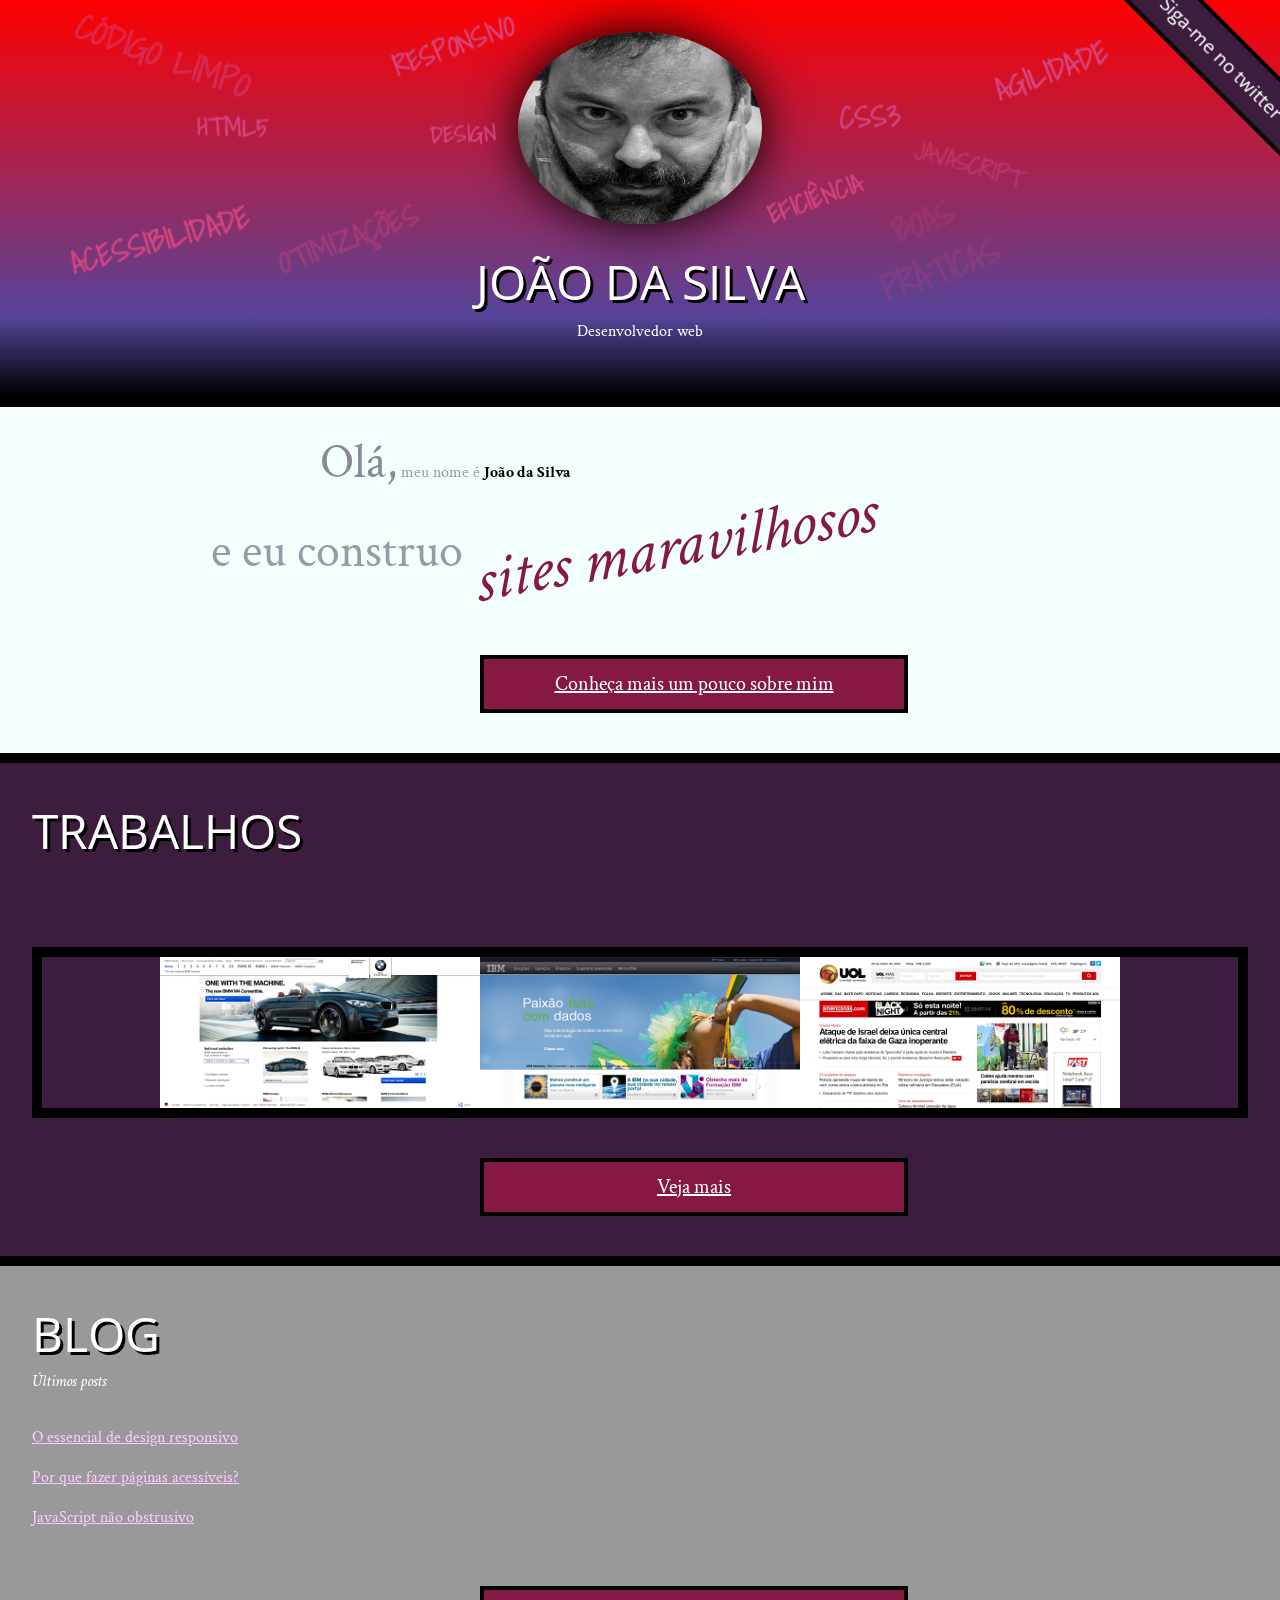
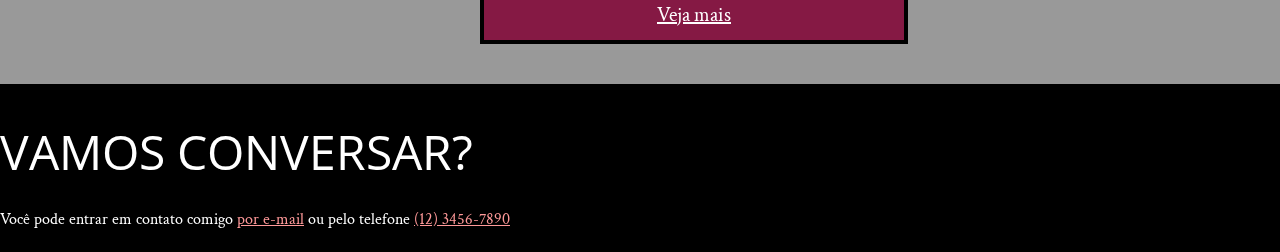
<file: index.html>
<!DOCTYPE html>
<html lang="pt">
<head>
    <meta charset="UTF-8">
    <title >João da Silva - Desenvolvedor Web</title>
    <link rel="shortcut icon" href="img/favicon.png">
    <link rel="stylesheet" href="css/reset.css">
    <link rel="stylesheet" href="css/site.css">
    <link rel="stylesheet" href="css/index.css">
    <link rel="stylesheet" href="http://fonts.googleapis.com/css?family=Crimson+Text:400,400italic,600">
    <link rel="stylesheet" href="http://fonts.googleapis.com/css?family=Open+Sans+Condensed:700">
    <link rel="stylesheet" href="http://fonts.googleapis.com/css?family=Shadows+Into+Light">
    <link rel="stylesheet" href="css/animate.css">
</head>

<body>
    <header class="titulo-principal">
        <img class="foto-home" src="img/eu.jpg" alt="Foto de João da Silva"/>
        <h1 class="animate infinite shake">João da Silva</h1>
        <p class="profissao">Desenvolvedor web</p>
          <ul class="palavras-home">
            <li class="palavra-home eficiencia">Eficiência</li>
            <li class="palavra-home boas-praticas">Boas práticas</li>
            <li class="palavra-home codigo-limpo">Código limpo</li>
            <li class="palavra-home css3">CSS3</li>
            <li class="palavra-home html5">HTML5</li>
            <li class="palavra-home javascript">JavaScript</li>
            <li class="palavra-home acessibilidade">Acessibilidade</li>
            <li class="palavra-home responsivo">Responsivo</li>
            <li class="palavra-home otimizacoes">Otimizações</li>
            <li class="palavra-home agilidade">Agilidade</li>
            <li class="palavra-home design">Design</li>
    </ul>
        <a class="banner-twitter" href="https://www.twitter.com/joaodasilva">Siga-me no twitter</a>
    </header>
    <main>
        <section class="secao-inicio saudacao">
            <p class="saudacao"><span class="saudacao-inicio">Olá,</span> meu nome é <strong>João da Silva</strong> <span class="saudacao-ultima-linha">e eu construo <em>sites maravilhosos</em></span></p>
            <a class="botao-index" href="bio.html">Conheça mais um pouco sobre mim</a>
        </section>
        
        <section class="secao-inicio trabalhos">
            <h1>Trabalhos</h1>
            <ul>
                <li><img class="image" src="img/bmw.png" alt="Site da BMW"></li>
                <li><img class="image" src="img/ibm.png" alt="Site da IBM"></li>
                <li><img class="image" src="img/uol.png" alt="Site da UOL"></li>
            </ul>
            <a class="botao-index" href="portfolio.html">Veja mais</a>
        </section>
        
        <section class="secao-inicio blog">
            <h1>Blog</h1>
            <p class="links">Últimos posts</p>
            <ol>
                <li class="link-blog">
                    <a class="post-destaque" href="blog.html">O essencial de design responsivo</a>
                    <p class="inicio-post">Design responsivo tem ganho cada vez mais atenção como técnica de desenvolvimento de páginas web para dispositivos móveis. Mas como começar?</p>
                </li>
                <li class="link-blog">
                    <a class="post-destaque" href="blog.html">Por que fazer páginas acessíveis?</a>
                     <p class="inicio-post">Paginas acessiveis te darao mais acessos e consequentemente mais divulgaçao e dinheiro.</p>
                </li>
                <li class="link-blog">
                    <a class="post-destaque" href="blog.html">JavaScript não obstrusivo</a>
                    <p class="inicio-post">Javascript e a principal linguagem de programaçao da web, que precisa ser bem escrita para nao tornar seu conteudo pesado e a pagina lenta.</p>
                </li>
            </ol>
            <a class="botao-index" href="blog.html">Veja mais</a>
        </section>
    </main>
    
    <footer>
        <h1 class="secao-inicio">Vamos conversar?</h1>
        <p>Você pode entrar em contato comigo <a href="contato.html">por e-mail</a> ou pelo telefone <a href="tel:+551234567890">(12) 3456-7890</a></p>
    </footer>
</body>
</html>
</file>
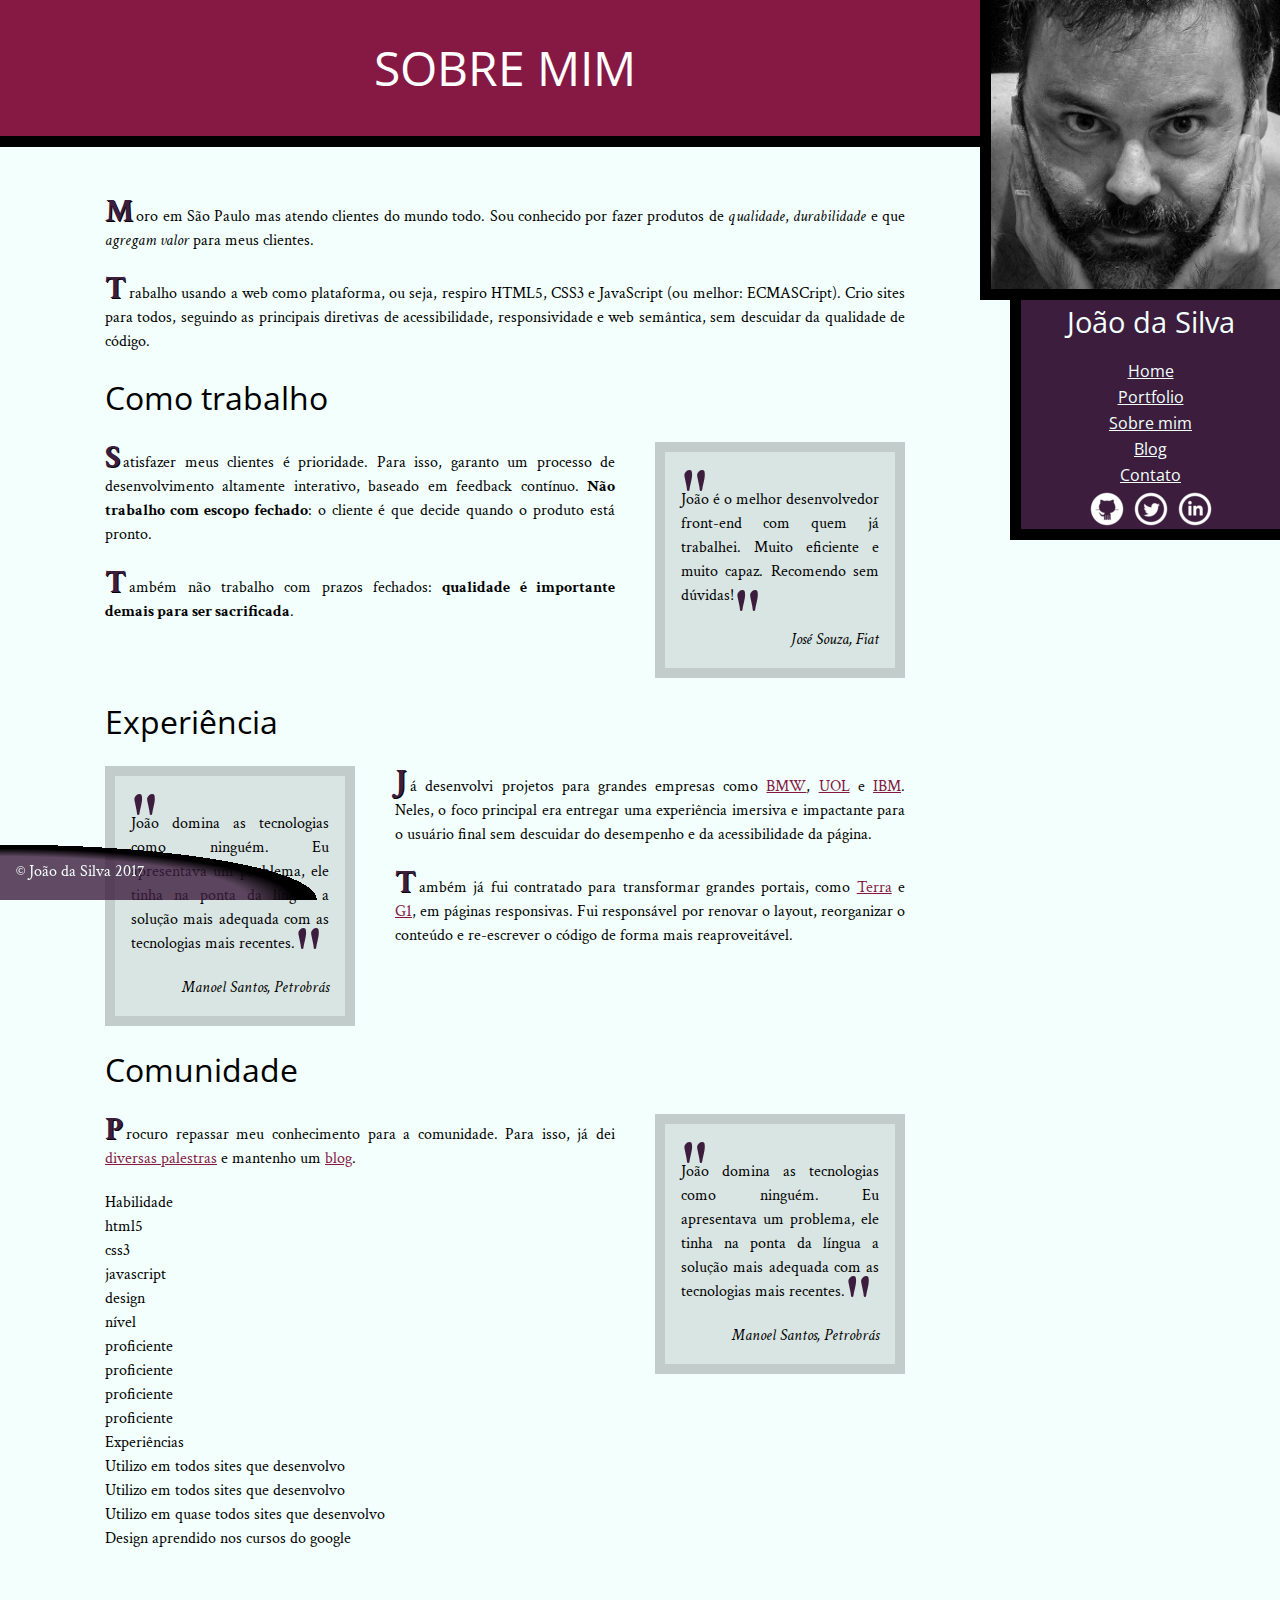
<file: bio.html>
<!DOCTYPE html>
<html>
	<head>
		<title>Biografia - João da Silva</title>
		<meta charset="utf-8">
		<link rel="icon" href="img/favicon.png">
		<link rel="stylesheet" href="css/reset.css">
		<link rel="stylesheet" href="css/site.css">
		<link rel="stylesheet" href="css/bio.css">
		<link rel="stylesheet" href="http://fonts.googleapis.com/css?family=Crimson+Text:400,400italic,600">
		<link rel="stylesheet" href="http://fonts.googleapis.com/css?family=Courgette">
		<link rel="stylesheet" href="http://fonts.googleapis.com/css?family=Open+Sans+Condensed:700">
	</head>
	<body>
		<main>
			<h1 class="titulo-principal">Sobre mim</h1>

			<div class="container">
				<p>Moro em São Paulo mas atendo clientes do mundo todo. Sou conhecido por fazer produtos de <em>qualidade</em>, <em>durabilidade</em> e que <em>agregam valor</em> para meus clientes.</p>

				<p>Trabalho usando a web como plataforma, ou seja, respiro HTML5, CSS3 e JavaScript (ou melhor: ECMASCript). Crio sites para todos, seguindo as principais diretivas de acessibilidade, responsividade e web semântica, sem descuidar da qualidade de código.</p>

				<h2 class="subtitulo-texto">Como trabalho</h2>

				<blockquote tabindex="1" class="citacao-bio" >
					<p class="position-p-blockquote">João é o melhor desenvolvedor front-end com quem já trabalhei. Muito eficiente e muito capaz. Recomendo sem dúvidas!</p>
					<cite>José Souza, Fiat</cite>
				</blockquote>

				<p>Satisfazer meus clientes é prioridade. Para isso, garanto um processo de desenvolvimento altamente interativo, baseado em feedback contínuo. <strong>Não trabalho com escopo fechado</strong>: o cliente é que decide quando o produto está pronto.</p>

				<p>Também não trabalho com prazos fechados: <strong>qualidade é importante demais para ser sacrificada</strong>.</p>

				<h2 class="subtitulo-texto">Experiência</h2>

				<blockquote tabindex="2" class="citacao-bio">
					<p class="position-p-blockquote">João domina as tecnologias como ninguém. Eu apresentava um problema, ele tinha na ponta da língua a solução mais adequada com as tecnologias mais recentes.</p>
					<cite>Manoel Santos, Petrobrás</cite>
				</blockquote>

				<p>Já desenvolvi projetos para grandes empresas como <a href="http://www.bmw.com">BMW</a>, <a href="http://www.uol.com.br">UOL</a> e <a href="http://www.ibm.com.br">IBM</a>. Neles, o foco principal era entregar uma experiência imersiva e impactante para o usuário final sem descuidar do desempenho e da acessibilidade da página.</p>

				<p>Também já fui contratado para transformar grandes portais, como <a href="http://www.terra.com.br">Terra</a> e <a href="http://www.g1.globo.com">G1</a>, em páginas responsivas. Fui responsável por renovar o layout, reorganizar o conteúdo e re-escrever o código de forma mais reaproveitável.</p>

				<h2 class="subtitulo-texto">Comunidade</h2>

                <blockquote tabindex="3" class="citacao-bio">
					<p class="position-p-blockquote">João domina as tecnologias como ninguém. Eu apresentava um problema, ele tinha na ponta da língua a solução mais adequada com as tecnologias mais recentes.</p>
					<cite>Manoel Santos, Petrobrás</cite>
				</blockquote>
				
                <p>Procuro repassar meu conhecimento para a comunidade. Para isso, já dei <a href="portfolio.html">diversas palestras</a> e mantenho um <a href="blog.html">blog</a>.</p>
				
				<nav class="tabela-competencias">
					<ul class="coluna-habilidades">
						<li class="linha-um">Habilidade</li>
						<li>html5</li>
						<li>css3</li>
						<li>javascript</li>
						<li>design</li>	
					</ul>
					<ul>
						<li class="linha-um">nível</li>
						<li>proficiente</li>
						<li>proficiente</li>
						<li>proficiente</li>
						<li>proficiente</li>	
					</ul>
					<ul>
						<li class="linha-um">Experiências</li>
						<li>Utilizo em todos sites que desenvolvo</li>
						<li>Utilizo em todos sites que desenvolvo</li>
						<li>Utilizo em quase todos sites que desenvolvo</li>
						<li>Design aprendido nos cursos do google</li>	
					</ul>
				</nav>
			</div>
		</main>
        <img src="img/eu.jpg" alt="Foto de João da Silva" class="minha-foto">
        <aside class="navegacao-site">
			<h1>João da Silva</h1>
			<nav>
				<ul>
					<li><a href="index.html">Home</a></li>
					<li><a href="portifolio.html">Portfolio</a></li>
					<li><a href="bio.html">Sobre mim</a></li>
					<li><a href="blog.html">Blog</a></li>
					<li><a href="contato.html">Contato</a></li>
				</ul>
			</nav>
			<ul class="icones-redes-sociais">
				<li>
					<a data-legenda="Vejam meus projetos opensource" href="https://github.com/joaodasilva" class="github">Github
					</a>
				</li>
				<li>
					<a data-legenda="Confiram minhas publicaçoes curtas de ate 280 caracteres"  href="https://twitter.com/joaodasilva" class="twitter">Twitter
					</a>
				</li>
				<li>
					<a data-legenda="Avaliem minhas experiencias profissionais" href="https://br.linkedin.com/pub/joão-da-silva/32/4/508" class="linkedin">LinkedIn
					</a>
				</li>
			</ul>
		</aside>
		<footer class="rodape-pagina">
			&copy; João da Silva 2017
		</footer>
	</body>
</html>
</file>
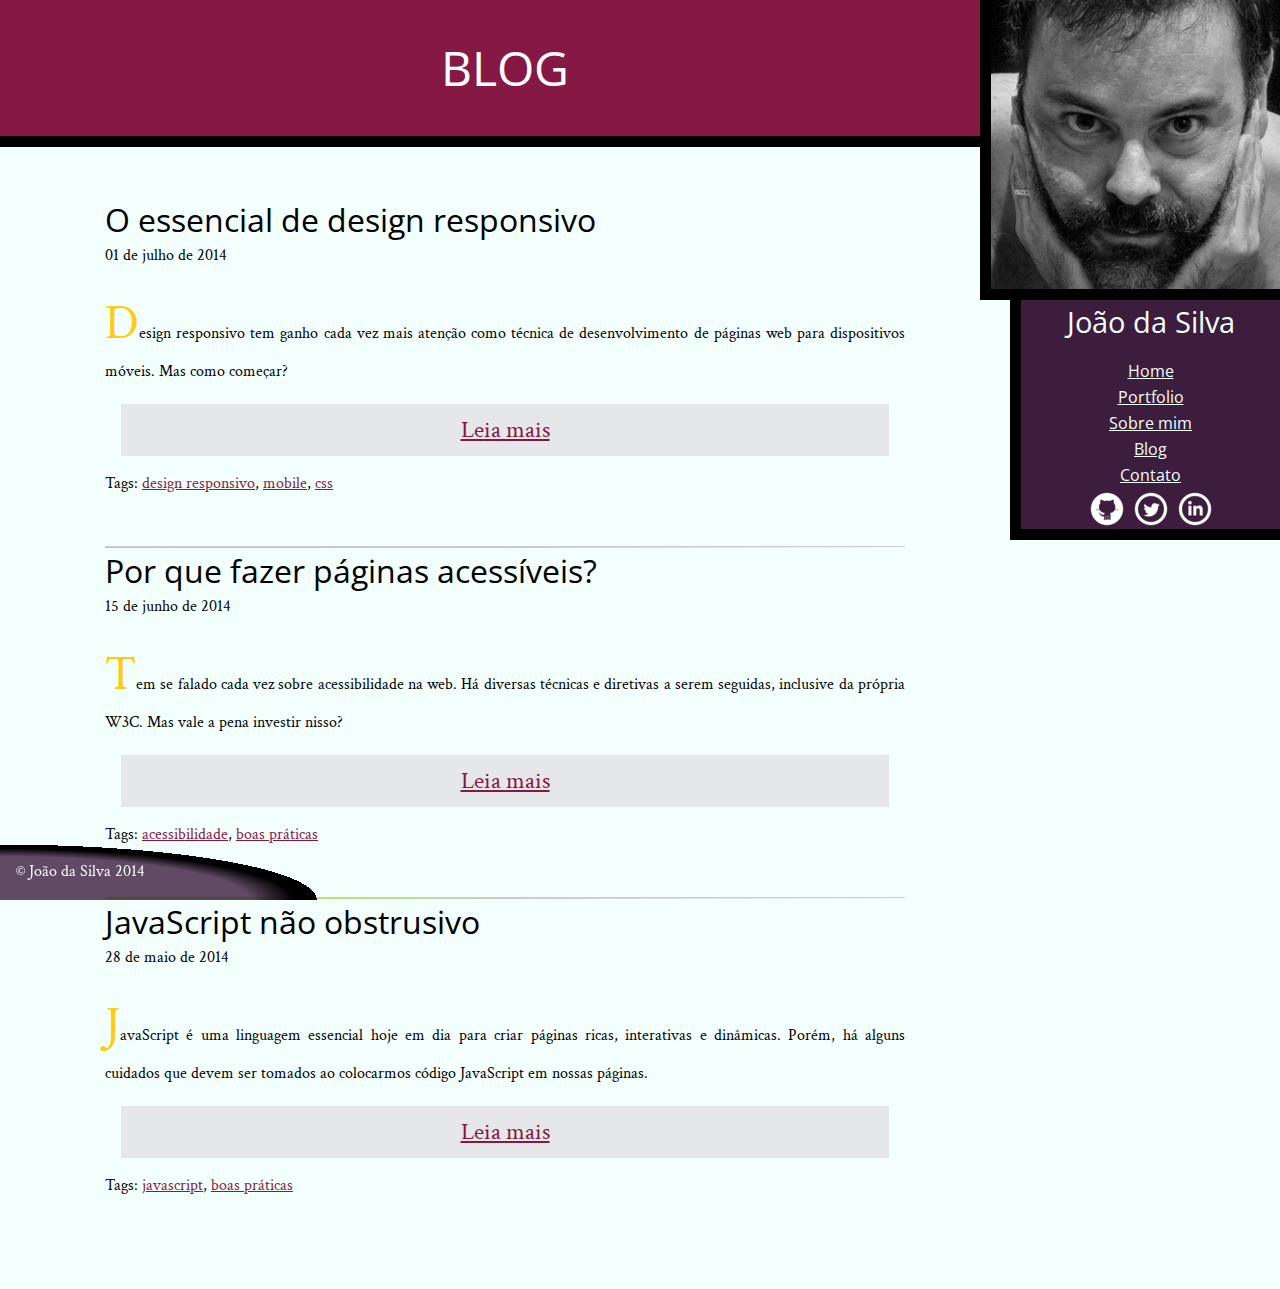
<file: blog.html>
<!DOCTYPE html>
<html>
	<head>
		<title>Blog - João da Silva</title>
		<meta charset="utf-8">
		<link rel="icon" href="img/favicon.png">
		<link rel="stylesheet" href="css/reset.css">
		<link rel="stylesheet" href="css/site.css">
		<link rel="stylesheet" href="css/blog.css">
		<link rel="stylesheet" href="http://fonts.googleapis.com/css?family=Crimson+Text:400,400italic,600">
		<link rel="stylesheet" href="http://fonts.googleapis.com/css?family=Open+Sans+Condensed:700">
	</head>
	<body>
		<main>
			<h1 class="titulo-principal">Blog</h1>

			<div class="container">
				<article class="artigo">
					<h2 class="subtitulo-texto">O essencial de design responsivo</h2>
					<time datetime="2014-07-01">01 de julho de 2014</time>

					<p>Design responsivo tem ganho cada vez mais atenção como técnica de desenvolvimento de páginas web para dispositivos móveis. Mas como começar?</p>

					<a class="leia-mais" href="#">Leia mais</a>
					<footer>Tags: <a href="#">design responsivo</a>, <a href="#">mobile</a>, <a href="#">css</a></footer>
				</article>

				<article class="artigo">
					<h2 class="subtitulo-texto">Por que fazer páginas acessíveis?</h2>
					<time datetime="2014-06-15">15 de junho de 2014</time>

					<p>Tem se falado cada vez sobre acessibilidade na web. Há diversas técnicas e diretivas a serem seguidas, inclusive da própria W3C. Mas vale a pena investir nisso?</p>

					<a class="leia-mais" href="#">Leia mais</a>
					<footer>Tags: <a href="#">acessibilidade</a>, <a href="#">boas práticas</a></footer>
				</article>

				<article class="artigo">
					<h2 class="subtitulo-texto">JavaScript não obstrusivo</h2>
					<time datetime="2014-05-28">28 de maio de 2014</time>

					<p>JavaScript é uma linguagem essencial hoje em dia para criar páginas ricas, interativas e dinâmicas. Porém, há alguns cuidados que devem ser tomados ao colocarmos código JavaScript em nossas páginas.</p>
					
					<a class="leia-mais" href="#">Leia mais</a>
					<footer>Tags: <a href="#">javascript</a>, <a href="#">boas práticas</a></footer>
				</article>
			</div>
		</main>
		<img src="img/eu.jpg" alt="Foto de João da Silva" class="minha-foto">
		<aside class="navegacao-site">
			<h1>João da Silva</h1>
			<nav>
				<ul>
					<li><a href="index.html">Home</a></li>
					<li><a href="portifolio.html">Portfolio</a></li>
					<li><a href="bio.html">Sobre mim</a></li>
					<li><a href="blog.html">Blog</a></li>
					<li><a href="contato.html">Contato</a></li>
				</ul>
			</nav>
			<ul class="icones-redes-sociais">
				<li>
					<a data-legenda="Vejam meus projetos opensource" href="https://github.com/joaodasilva" class="github">Github
					</a>
				</li>
				<li>
					<a data-legenda="Confiram minhas publicaçoes curtas de ate 280 caracteres"  href="https://twitter.com/joaodasilva" class="twitter">Twitter
					</a>
				</li>
				<li>
					<a data-legenda="Avaliem minhas experiencias profissionais" href="https://br.linkedin.com/pub/joão-da-silva/32/4/508" class="linkedin">LinkedIn
					</a>
				</li>
			</ul>
		</aside>
		<footer class="rodape-pagina">
			&copy; João da Silva 2014
		</footer>
	</body>
</html>
</file>
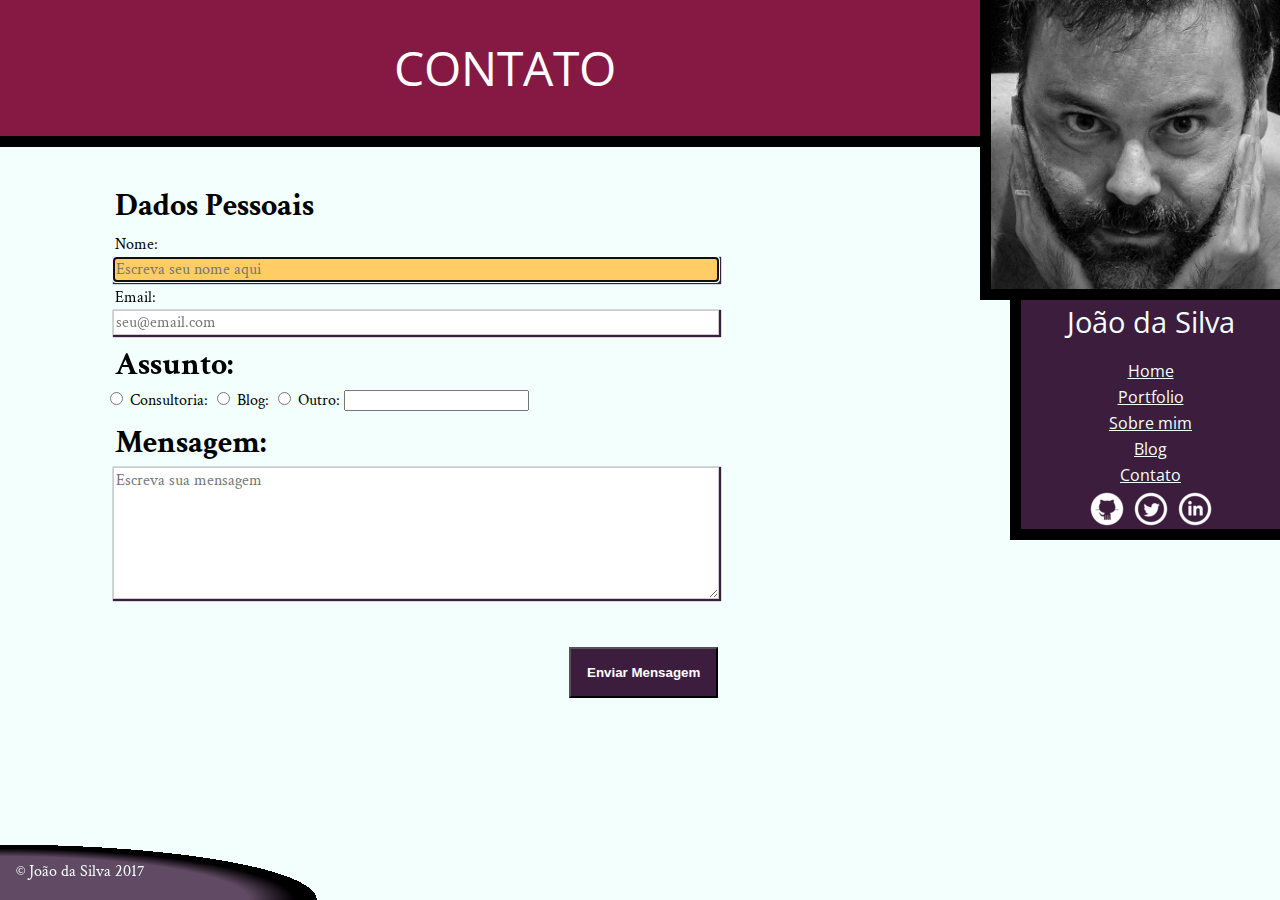
<file: contato.html>
<!DOCTYPE html>
<html>
	<head>
		<title>Contato - João da Silva</title>
		<meta charset="utf-8">
		<link rel="icon" href="img/favicon.png">
		<link rel="stylesheet" href="css/reset.css">
		<link rel="stylesheet" href="css/site.css">
		<link rel="stylesheet" href="css/contato.css">
		<link rel="stylesheet" href="http://fonts.googleapis.com/css?family=Crimson+Text:400,400italic,600">
		<link rel="stylesheet" href="http://fonts.googleapis.com/css?family=Courgette">
		<link rel="stylesheet" href="http://fonts.googleapis.com/css?family=Open+Sans+Condensed:700">
	</head>
	<body>
		<main>
			<h1 class="titulo-principal">Contato</h1>
            <div class="container">
            <form>
                <fieldset>
                    <legend>Dados Pessoais</legend>
                        <label for="nome">
                            Nome:
						</label>
                        <input title="No minimo 4 caracteres; Letra Maiusculas, minusculas, numeros e espaço sao permitidos" pattern="[A-Z a-z]*{4,}" id="nome" name="nome" placeholder="Escreva seu nome aqui" type="nome" required autofocus focus>
                        <label for="email">
                            Email:
                        </label>
                        <input id="email" name="email" placeholder="seu@email.com" type="email" required placeholder>
                </fieldset>
                
                <fieldset>
                    <legend>Assunto:</legend>

                        <input type="radio" id="consultoria" name="assunto" value="consult">
                        <label for="consultoria">
                            Consultoria:
                        </label>

                        <input type="radio" id="blog" name="assunto" value="blog">
                        <label for="blog">
                            Blog:
                        </label>

                        <input type="radio" id="outro" name="assunto" value="Outro">
                        <label for="Outro">
                            Outro:
                        </label>
                        <input type="textarea" name="text-outro">

                        <label for="msg" >
                            Mensagem:
                        </label>
                        <textarea id="msg" name="mensagem" cols="30" rows="6" placeholder="Escreva sua mensagem" type="mensagem" required></textarea>
                        
                        <button type="submit">Enviar Mensagem</button> 
                    
                    
                </fieldset>
            </form>
            </div>
		</main>
        
        
        
        <img src="img/eu.jpg" alt="Foto de João da Silva" class="minha-foto">
        <aside class="navegacao-site">
			<h1>João da Silva</h1>
			<nav>
				<ul>
					<li><a href="index.html">Home</a></li>
					<li><a href="portifolio.html">Portfolio</a></li>
					<li><a href="bio.html">Sobre mim</a></li>
					<li><a href="blog.html">Blog</a></li>
					<li><a href="contato.html">Contato</a></li>
				</ul>
			</nav>
			<ul class="icones-redes-sociais">
				<li>
					<a data-legenda="Vejam meus projetos opensource" href="https://github.com/joaodasilva" class="github">Github
					</a>
				</li>
				<li>
					<a data-legenda="Confiram minhas publicaçoes curtas de ate 280 caracteres"  href="https://twitter.com/joaodasilva" class="twitter">Twitter
					</a>
				</li>
				<li>
					<a data-legenda="Avaliem minhas experiencias profissionais" href="https://br.linkedin.com/pub/joão-da-silva/32/4/508" class="linkedin">LinkedIn
					</a>
				</li>
			</ul>
		</aside>
		<footer class="rodape-pagina">
			&copy; João da Silva 2017
		</footer>
	</body>
</html>
</file>
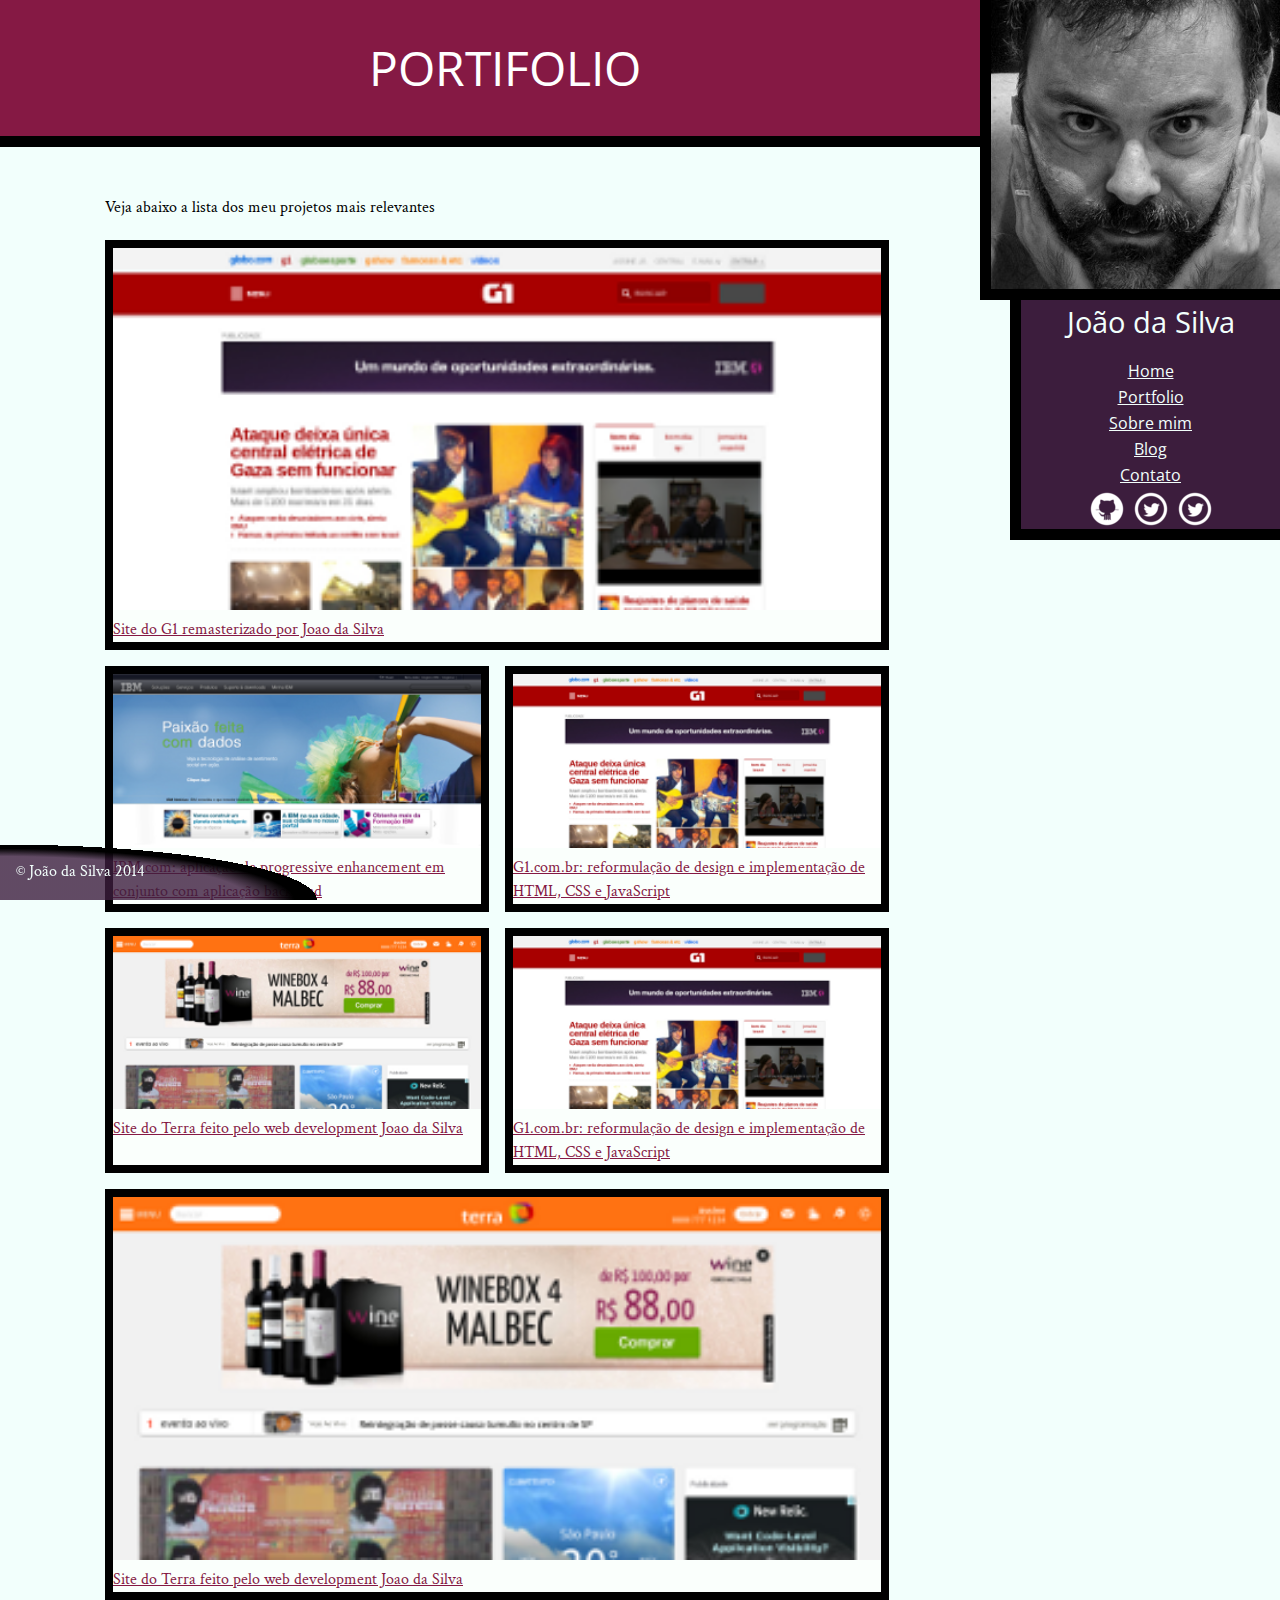
<file: portifolio.html>
<!DOCTYPE html>
<html>
	<head>
		<title>Portifolio - João da Silva</title>
		<meta charset="utf-8">
		<link rel="icon" href="favicon.png">
		<link rel="stylesheet" href="css/reset.css">
		<link rel="stylesheet" href="css/site.css">
		<link rel="stylesheet" href="css/portifolio.css">
		<link rel="stylesheet" href="http://fonts.googleapis.com/css?family=Crimson+Text:400,400italic,600">
		<link rel="stylesheet" href="http://fonts.googleapis.com/css?family=Open+Sans+Condensed:700">
	</head>
	<body>
        
		<main>
			<h1 class="titulo-principal">Portifolio</h1>
            <div class="container">
                <p>Veja abaixo a lista dos meu projetos mais relevantes</p>
                <ul class="portifolio">
                        
                    <li>
                        <a href="https://www.g1.com.br">
                        <figure >
                                <img src="img/g1.png" alt="Design responsivo do site da g1" />
                                <figcaption>Site do G1 remasterizado por Joao da Silva</figcaption>
                        </figure>
                        </a>
                    </li>
                    <li>
						<a href="http://www.ibm.com.br">
							<figure>
								<img src="img/ibm.png" alt="Site da IBM">
								<figcaption>IBM.com: aplicação de progressive enhancement em conjunto com aplicação back-end</figcaption>
							</figure>
						</a>
					</li>
					<li>
						<a href="http://g1.com.br">
							<figure>
								<img src="img/g1.png" alt="Front-page do portal G1">
								<figcaption>G1.com.br: reformulação de design e implementação de HTML, CSS e JavaScript</figcaption>
							</figure>
						</a>
					</li>
					<li>
						<a href="https://www.terra.com.br">  
							<figure>
								<img src="img/terra.png" alt="Site do terra feito por Joao da Silva"/>
								<figcaption>Site do Terra feito pelo web development Joao da Silva</figcaption>
							</figure>
						</a>
					</li>  
					<li>
						<a href="http://g1.com.br">
							<figure>
								<img src="img/g1.png" alt="Front-page do portal G1">
								<figcaption>G1.com.br: reformulação de design e implementação de HTML, CSS e JavaScript</figcaption>
							</figure>
						</a>
					</li>
					<li>
						<a href="https://www.terra.com.br">  
							<figure>
								<img src="img/terra.png" alt="Site do terra feito por Joao da Silva"/>
								<figcaption>Site do Terra feito pelo web development Joao da Silva</figcaption>
							</figure>
						</a>
					</li> 
					  
				</ul>
            </div>
		</main>
		
            <img src="img/eu.jpg" alt="Foto de João da Silva" class="minha-foto">
		<aside class="navegacao-site">
			<h1>João da Silva</h1>
			<nav>
				<ul>
					<li><a href="index.html">Home</a></li>
					<li><a href="portfolio.html">Portfolio</a></li>
					<li><a href="bio.html">Sobre mim</a></li>
					<li><a href="blog.html">Blog</a></li>
					<li><a href="contato.html">Contato</a></li>
				</ul>
			</nav>
			<ul class="icones-redes-sociais">
				<li>
					<a href="https://github.com/joaodasilva" class="github">
						Github>
					</a>
				</li>
				<li>
					<a href="https://twitter.com/joaodasilva" class="twitter">Twitter>
					</a>
				</li>
				<li>
					<a href="https://br.linkedin.com/pub/joão-da-silva/32/4/508" class="twitter">linkedin</a>
				</li>
			</ul>
		</aside>
		<footer class="rodape-pagina">
			&copy; João da Silva 2014
		</footer>
	</body>
</html>
</file>
<file: css/site.css>
/* 1rem = 16px */
html{
    font-size: 100%;
}

body {
	font-family: "Crimson Text", "Times New Roman", serif;
	background-color: #F2FFFC;
	font-size: 100%;
	line-height: 1.5;
}

h1, h2 {
	font-family: "Open Sans Condensed", "Arial", sans-serif;
}

h2{
    clear: both;
}

.titulo-principal {
	font-size: 300%;
	text-align: center;
	background-color: #851944;
	color: #FFF;
	padding: 2rem;
	border-bottom: 0.7rem solid black;
    text-transform: uppercase;
}

p {
	text-align: justify;
	margin:  1.25rem 0;
}

.navegacao-site {
	text-align: center;
	background-color: #3C1D3D;
	color: #F2FFFC;
}

.rodape-pagina {
	/*background-color: #000;*/
	color: #F2FFFC;
    clear: both;
	position: fixed;
	bottom: 0;
	left: 0;
	width: 100%;
    padding: 1rem;
    background-size: 25% 100%;
    background-image: radial-gradient(ellipse at left bottom,
        rgba(60, 29, 61, 0.8),
        rgba(60, 29, 61, 0.8) 55%,
        black 65%,
        black 70%,
        transparent 70%);
    background-repeat: no-repeat;
}

main a {
	color: #851944;
}

.navegacao-site a {
	color: inherit;
	font-family: "Open Sans Condensed", sans-serif;
}

.container {
	width: 50rem;
	margin: auto;
	padding: 1.8rem 0;
    margin-bottom: 2rem;
}

.navegacao-site h1 {
	font-size: 1.8rem;
	margin-bottom: 1rem;
}

strong {
	font-weight: bold;
}

em {
	font-style: italic;
}

.subtitulo-texto {
	font-size: 2rem;
}

.icones-redes-sociais li {
    display: inline-block;
}

.icones-redes-sociais a {
    height: 2.5rem;
    width: 2.5rem;
    display: block;
    text-indent: -99999px;
}
.icones-redes-sociais a{
    position: relative;
}
/*legenda dos icones das redes sociais*/
.icones-redes-sociais a:focus:after,
.icones-redes-sociais a:hover:after{
    content: attr(data-legenda);
    position: absolute;
    top: 100%;
    left: 0%;
    text-indent: 0;
    width: 250%;
    background-color: black;
    color: #FFF;
    font-size: .6rem;
}
/* design na egenda dos icones das redes sociais*/
.icones-redes-sociais a:hover::before,
.icones-redes-sociais a:focus::before {
    content: '';
    width: 1em;
    height: 1em;
    background-color: black;
    position: absolute;
    bottom: 0;
    left: 0;
    transform: translateY(.5em) rotate(45deg);
}
.github{
    background-image: url(../img/github.png);
}

.twitter{
    background-image: url(../img/twitter.png);
}

.linkedin{
    background-image: url(../img/linkedin.png);
}

main{
    width: calc(100% - 0.9 * 300px);
}
main a:hover{
    background-color: red;
}
main a:focus,
footer a:hover,
footer a:focus{
    background-color: red;
}
.minha-foto, .navegacao-site{
        box-sizing: border-box;    
        border-bottom: 0.7rem solid black;
        border-left: 0.7rem solid black;
}
nav li:hover{
    text-transform: uppercase;
}

.minha-foto{
    position: absolute;
    top: 0;    
    right: 0;
    width: 300px;
}
blockquote{
    position: relative;
}
.navegacao-site, .rodape-pagina {
    padding: 1.2                                                                                                                                                                                                                                                                                    5;
}
.navegacao-site{
    width: calc(0.9 * 300px);
    position: absolute;
    top: 300px;
    right: 0;
}
footer{
    clear: both;
    position: relative;
    bottom: 0px;
    width: 100%;
    box-sizing: border-box;
    display: block;
}
footer p{
    display: inline-block;
    text-transform: none
}
</file>
<file: css/index.css>
html {
    font-size: 16px;
    width: 100%;
    overflow-x: hidden;
    height: 100%;
}

.titulo-principal {
    background-image: linear-gradient(to bottom, #F00, #549 80%, #000);
}

header {
    position: relative;
}

h1 {
    text-transform: uppercase;
    text-shadow: 3px 3px #000;
}

body {
    position: relative;
    perspective: 2rem;
    overflow-x: hidden;
    transform-style: preserve-3d;
    perspective-origin: 50% 160px;
}

.blog {
    background-color: #999;
    color: #FFF;
    position: relative;
}

.blog li a {
    color: #FCF;
    margin-left: 2rem;
}

.blog li {
    width: 30%;
    margin-bottom: 1rem;
}

.blog .link-blog a:hover {
    padding: .5rem .5rem .5rem;
    color: black;
}

.inicio-post {
    display: none;
}


/**.blog .inicio-post {*/

.inicio-post {
    position: absolute;
    bottom: 6rem;
    height: 7rem;
    left: 30%;
    right: 4rem;
    color: #000;
    padding: 1.5rem;
    background-color: #FFF;
}

.inicio-post:first-letter {
    font-size: 3rem;
}

blockquote:before {
    content: ' " ';
    font-size: 10em;
    position: absolute;
}

.blog a:hover,
.blog a:focus {
    background-color: #F2FFFC;
    color: #F26;
}

.blog a {
    position: relative;
}

.blog a:hover+.inicio-post,
.blog a:focus+.inicio-post {
    display: block;
}

.foto-home {
    height: 12rem;
    -webkit-border-radius: 50% 50%;
    -mos-border-radius: 50% 50%;
    -o-border-radius: 50% 50%;
    -ms-border-radius: 50% 50%;
    border-radius: 50% 50%;
    width: calc(20%);
    box-shadow: 0 0 3rem #000;
}

.profissao {
    font-size: 1rem;
    text-transform: none;
    position: relative;
    margin-top: .1rem;
    text-align:  center;

}

.saudacao p {
    color: #99A;
    line-height: 1.5;
}

.saudacao-inicio {
    color: #889;
    text-align: center;
    font-size: 3rem;
    margin-left: 20rem;
}

.saudacao em {
    color: #851944;
    font-size: 4rem;
    transform: rotate(-10deg) skew(-10deg);
    display: inline-block;
}

.saudacao-ultima-linha {
    display: block;
    font-size: 3rem;
    margin-right: 25rem;
    text-align: right;
}

.saudacao strong {
    color: #000;
}

.saudacao em {
    color: #851944;
}

.post-destaque:hover {
    background-color: #FFF;
    width: 50rem;
    display: inline-block;
    position: relative;
    padding: .5rem .5rem .5rem;
    color: black;
    box-sizing: 0 0 0 #FFF;
}

.link-blog a:hover {
    background-color: #FFF;
    width: 50rem;
    display: inline-block;
    position: relative;
    padding: .5rem .5rem .5rem;
    color: black;
}

.botao-index {
    font-size: 1.25em;
    background-color: rgb(133, 25, 68);
    color: rgb(255, 255, 255);
    padding: .5em;
    border: .2em solid rgb(0, 0, 0);
    width: 40ch;
    margin: 2em 24em 2em;
    display: inline-block;
    text-align: center;



    
}

.secao-inicio h1 {
    padding-top: 2rem;
    text-transform: uppercase;
    font-size: 3rem;
    color: white;
    margin: 0rem 0rem 0rem 2rem;
}

.secao-inicio ul {
    margin: 0 2rem;
}

.titulo-principal {
    position: relative;
}

.trabalhos {
    width: 100%;
    background-color: #3C1D3D;
    border-top: 10px solid #000;
    border-bottom: 10px solid #000;
    box-sizing: border-box;

}
.trabalhos ul{
    display: flex;
    justify-content: center;
    margin-top:  5rem;
    border: 10px solid #000;
}
       
.trabalhos li:first-child {
    order: 1;
}

.trabalhos li:nth-child(2) {
    order: 2;
}

.trabalhos li:last-child {
    order: 3;
}

.trabalhos img{
    width: 100%;
    display: block;
}

.image{
    width: 100%;
    display:block ;
}

.secao-inicio h2 {
    text-shadow: 3px 3px #000;
    font-size: 3rem;
    text-transform: uppercase;
    margin-bottom: .5rem;
}


footer {
    background-color: #000;
    color: #FFF;
    padding-top: 2rem;
    position: relative;
    bottom: 0;
    left: 0;
    width: 100%;
}

footer a {
    color: #F99;
}

footer h1 {
    font-size: 3rem;
}

main {
    width: 100%;
    float: none;
}

.links {
    margin: 0 0 2rem 2rem;
    font-style: italic;
}

.links a {
    background-color: red;
    float: left;
}


/* Posicionamento das Palavras - Inicio*/

.eficiencia {
    position: absolute;
    top: 50%;
    left: 65%;
    transform: translate(-50%, -50%) rotate(-20deg) translateZ(-3px) scale(.15);
    -webkit-transform: translate(-50%, -50%) rotate(-20deg) translateZ(-3px) scale(.15);
}

.boas-praticas {
    position: absolute;
    top: 60%;
    left: 69%;
    transform: translate(-50%, -50%) rotate(-20deg) translateZ(5px) scale(.15);
    -webkit-transform: translate(-50%, -50%) rotate(-20deg) translateZ(5px) scale(.15);
    opacity: .2;
}

.codigo-limpo {
    position: absolute;
    top: 20%;
    left: 19%;
    transform: translate(-50%, -50%) rotate(20deg) translateZ(5px) scale(.15);
    -webkit-transform: translate(-50%, -50%) rotate(20deg) translateZ(5px) scale(.15);
    opacity: 0.5;
}

.css3 {
    position: absolute;
    top: 30%;
    left: 75%;
    transform: translate(-75%, -50%) rotate(-2deg) translateZ(1px) scale(.15);
    -webkit-transform: translate(-75%, -50%) rotate(-2deg) translateZ(1px) scale(.15);
}

.html5 {
    position: absolute;
    top: 30%;
    left: 15%;
    transform: translate(-50%, -50%) rotate(2deg) translateZ(-3px) scale(.15);
    -webkit-transform: translate(-50%, -50%) rotate(2deg) translateZ(-3px) scale(.15);
}

.javascript {
    position: absolute;
    top: 40%;
    left: 80%;
    transform: translate(-50%, -50%) rotate(17deg) translateZ(-5px) scale(.15);
    -webkit-transform: translate(-50%, -50%) rotate(17deg) translateZ(-5px) scale(.15);
    opacity: .5;
}

.acessibilidade {
    position: absolute;
    top: 60%;
    left: 15%;
    transform: translate(-50%, -50%) rotate(-15deg) translateZ(2px) scale(.15);
    -webkit-transform: translate(-50%, -50%) rotate(-15deg) translateZ(2px) scale(.15);
}

.responsivo {
    position: absolute;
    top: 10%;
    left: 35%;
    transform: translate(-50%, -50%) rotate(-20deg) translateZ(-1px) scale(.15);
    -webkit-transform: translate(-50%, -50%) rotate(-20deg) translateZ(-1px) scale(.15);
}

.otimizacoes {
    position: absolute;
    top: 60%;
    left: 28%;
    transform: translate(-50%, -50%) rotate(-20deg) translateZ(1px) scale(.15);
    -webkit-transform: translate(-50%, -50%) rotate(-20deg) translateZ(1px) scale(.15);
    opacity: .4;
}

.agilidade {
    position: absolute;
    top: 20%;
    left: 80%;
    transform: translate(-50%, -50%) rotate(-20deg) translateZ(2px) scale(.15);
    -webkit-transform: translate(-50%, -50%) rotate(-20deg) translateZ(2px) scale(.15);
}

.design {
    position: absolute;
    top: 30%;
    left: 33%;
    transform: translate(-50%, -50%) rotate(-2deg) translateZ(-7px) scale(.15);
    -webkit-transform: translate(-50%, -50%) rotate(-2deg) translateZ(-7px) scale(.15);
}

.palavra-home {
    color: #D5447E;
    font-family: "Shadows Into Light", cursive;
    font-weight: bold;
    position: absolute;
    font-size: 1rem;
}

.palavras-home {
    transform-style: preserve-3d;
    perspective: 30px;
    position: absolute;
    top: 0;
    left: 0;
    width: 100%;
    height: 100%;
    transform-style: preserve-3d;
}

.palavras-home li {
    font-size: 400%;
}


/* Posicionamento das Palavras - Fim*/

.banner-twitter {
    width: 14rem;
    line-height: 1rem;
    padding: 1rem 0;
    box-sizing: border-box;
    text-align: center;
    text-transform: none;
    text-decoration: none;
    color: #FFF;
    background-color: #3C1D3D;
    border: .25rem solid #000;
    font-size: 1.2rem;
    font-family: "Open Sans Condensed", sans-serif;
    position: absolute;
    right: 0;
    top: 0;
    transform-origin: 0 0;
    /*Sempre a alteração que vale é com o '-webkit-' no prefixo  */
    transform: translate(calc(0.707 * (3em - 100%) + 100%), calc(-0.707 * 3em)) rotate(45deg);
    -webkit-transform: translate(calc(0.707 * (3em - 100%) + 100%), calc(-0.707 * 3em)) rotate(45deg);
}

.chamada {
    width: 40%;
    background-color: #FFF;
    position: fixed;
    top: 50%;
    left: 50%;
    transform: translate(-50%, -50%)
}

.com-icone[for="nome"]::after {
    background-image: url(../img/usuario.png);
}
</file>
<file: css/bio.css>
.citacao-bio:nth-last-of-type(odd) {
	background-color: #D9E5E3;
	margin: 1.25rem 0px 1.25rem 2.5rem;
	border: 0.625rem solid #C2CCCA;
	width: 15.625rem;
	box-sizing: border-box;
    position: relative;
    padding: 1rem;
}

.citacao-bio:nth-last-of-type(even) {
	background-color: #D9E5E3;
	margin: 20px 40px 20px 0px;
	border: 0.625rem solid #C2CCCA;
	width: 15.625rem;
	box-sizing: border-box;
    position: relative;
    padding: 1rem;
}
.citacao-bio:hover{
    box-shadow: 0 0 10px 999999px rgba(0, 0, 0, .75);
}
.citacao-bio:nth-last-of-type(odd):hover,
.citacao-bio:nth-last-of-type(odd):focus{
    transform: scale(1.2) rotate(5deg);
}
.citacao-bio:nth-last-of-type(even):hover,
.citacao-bio:nth-last-of-type(even):focus{
    transform: scale(1.2) rotate(-5deg);
}
.position-p-blockquote{
    position: relative;
}
cite{
    font-style: italic;
    float: right;
}

blockquote:nth-of-type(odd){
    float: right;
}

blockquote:nth-of-type(even){
    float: left;
}

blockquote:nth-of-type(odd):hover{
    transform: rotate(15deg) scale(1.2);
    
}
blockquote:nth-of-type(even):hover{
    transform: rotate(-15deg) scale(1.2);
    text-shadow: 20%; 
}
/*
.tabindex="1":focus {
    
}
*/
.subtitulo-texto p:first-letter{
    font-size: 3rem;
}

blockquote p:focus:before,
blockquote p:before {
    content: ' " ' ;
    color: #3C1D3D;
    font-size: 5rem;
    position: absolute;
    top: -3rem;
    left: 0;
    font-family: fantasy serif;
}
blockquote p:focus:after,
blockquote p:after {
    content: ' " ';
    color: #3C1D3D;
    font-size: 5rem;
    position: absolute;
    top: 60%;
    left: 0.8;
    font-family: fantasy serif;
}

.container > p::first-letter{
    font-weight: bold;
    font-size: 200%;
    text-shadow: 1px 1px black;
    line-height: 1;
    color: #3C1D3D;
    margin-right: .2ch;
}
</file>
<file: css/blog.css>
.artigo {
	padding-bottom: 30px;
	margin-top: 20px;
}
.artigo + .artigo {
	border-top: 1px solid #ccc;
	background-image: linear-gradient(to right, 
        rgba(150, 255, 5, 5), 
        rgba(200, 200, 200, 1), 
        rgba(200, 200, 200, 0)
    );
    background-size: 100% 1px;
    background-repeat: no-repeat;
    /* trocamos "bottom center" por "top center" */
    background-position: top center;
}

.leia-mais {
	padding: 8px;
	margin: 16px;
	display: block;
	font-size: 24px;
	text-align: center;
	background-color: #E6E7E8;
    position: relative;
}
.artigo p:first-letter{
    font-size: 3rem;
    color: #ffcc11;
}
blockquote:before{
    content: ' " ';
    font-size: 10em;
    position: absolute;
}
[p]{
	font-style: italic;
}
</file>
<file: css/contato.css>
legend, 
label[for="msg"]{
	font-weight: bold;
	padding-top: .2em;
	font-size: 2em;
	display: block;
	position: relative;
	left: 10px;
}
label[for="nome"],label[for="email"]{
	padding-top: .2em;
	font-size: 1em;
	display: block;
	position: relative;
	left: 10px;
}
label[for="nome"]:after{
	content: "";
	background-image: url('../img/addUsuario.png');
	background-size: 50% 50%;
	
}
input[type="text"],
input[name="email"],
input[type="nome"],
textarea {
	/* Força o navegador a usar a mesma fonte da página */
    font-family: inherit;
    /* Inclusive o tamanho dela */
    font-size: 100%;
    padding: 1em 1	em;
    margin-left: .5em;
    width: 75%;
    border-bottom: border-box;
    border: 1px solid #CCC;
    box-shadow: 1px 1px 1px 1px rgb(60, 29, 61);
    display: block;
    position: relative;
    left: 0;
}
button{
	display: block;
	position: relative;
	box-sizing: 100%;
	left: 58%;
	background-color: #3C1D3D;
	color: white;
	font-weight: bold;
	padding: 1rem;
	margin: 3rem 0;
}

label[type="radio"] {
    display: inline-block;
}
main{
	padding-bottom: 5rem;
}
input[type="test"]{
	display: block;
}
input:focus,
textarea:focus {
    background-color: rgb(255, 204, 102);
}
input:invalid:hover{
	box-shadow : 1px 1px 1px 1px 3px #F00;
}
input[value="outro"] ~ input{
	display: none;
}input[value="Outro"]:checked ~ input{
	display: inline-block;
}
.container{
	text-align: left;
	left: 30px;
}
.com-icone::after{
	content: '';
	width: 2em;
	height: 2em;
	background-color: aquamarine;
	background-repeat: no-repeat;
	background-size: 50% 50%;
	background-position: center;
}
.com-icone{
	position: relative;
}
.com-icone::after {
	position: relative;
	top: 100%;
	left: 0%;
}
.com-icone + input {
    position: relative;
    left: 2em;
}
.com-icone + input {
    width: calc(100% - 2em);
}
.com-icone[for="nome"]::after{
	background-image: url(../img/usuario.png)
}
.com-icone[for="email"]::after{
	background-image: url(../img/email.png)
}
</file>
<file: css/portifolio.css>
.portifolio{
    display: flex;
    flex-wrap: wrap;
}
.portifolio li{
    flex: 1 1 45%;
    flex-direction: column;
    border: 8px solid black;
    background-color: #FAFFFC;
    box-sizing: border-box;
    margin-right: 16px;
    margin-bottom: 16px;
}
.portifolio img{
    width: 100%;
    color: rgba(90, 86, 86, 0.5);
}
.portifolio li:first-child{
    flex-basis: 100%;
}
</file>
